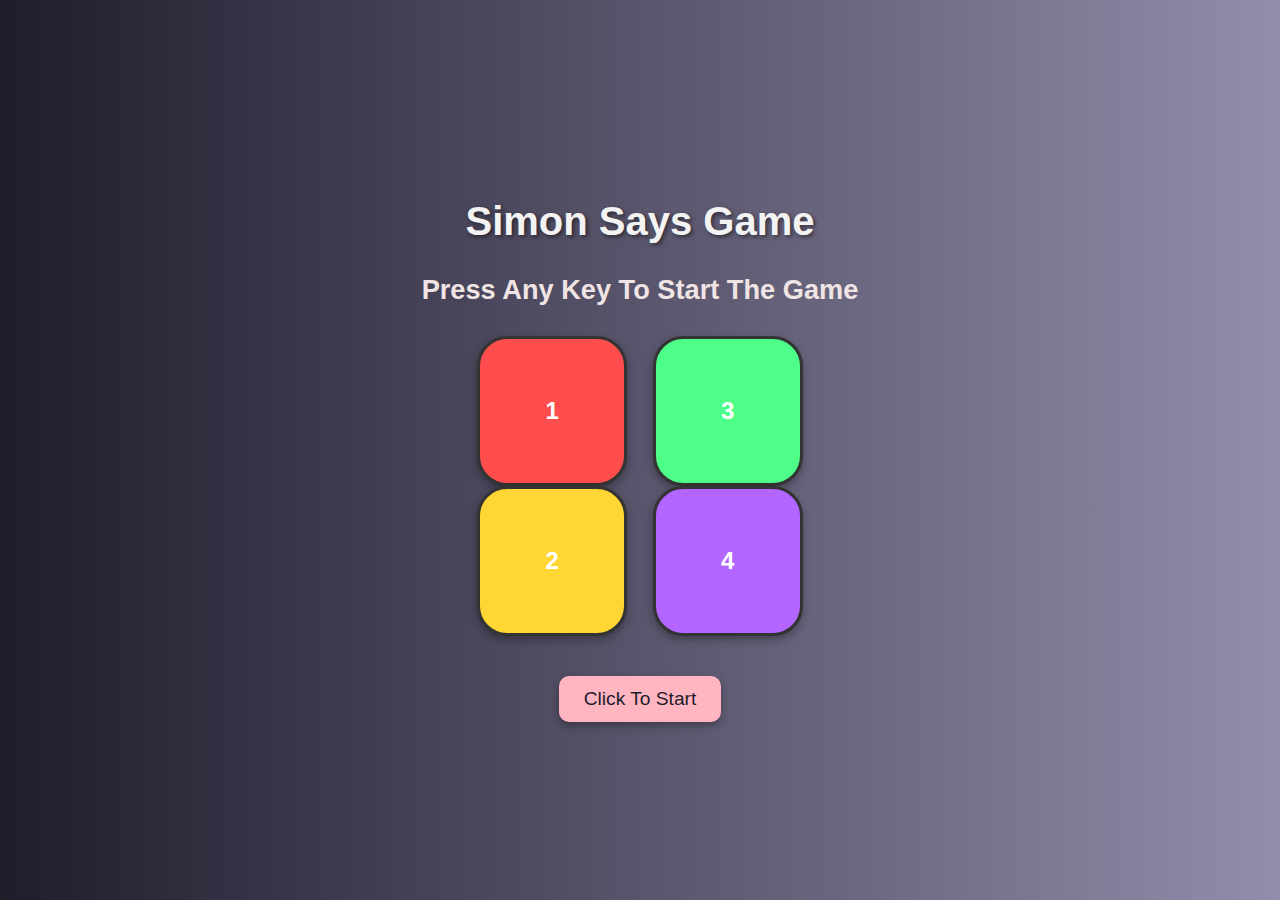
<file: index.html>
<!DOCTYPE html>
<html lang="en">
<head>
    <meta charset="UTF-8">
    <meta name="viewport" content="width=device-width, initial-scale=1.0">
    <title>Simon Game</title>
    <link rel="stylesheet" href="./pro.css">
</head>
<body>
    <h1>Simon Says Game</h1>
    <h2>Press Any Key To Start The Game</h2>
    <div class="btn-container">
        <div class="line-1">
            <div class="btn red" type="button" id="red">1</div>
            <div class="btn yellow" type="button" id="yellow">2</div>
        </div>
        <div class="line-2">
            <div class="btn green" type="button" id="green">3</div>
            <div class="btn purple" type="button" id="purple">4</div> <!-- Corrected "purpule" to "purple" -->
        </div>
    </div>
    <button>Click To Start</button>

    <script src="./pro.js"></script>
</body>
</html>
</file>
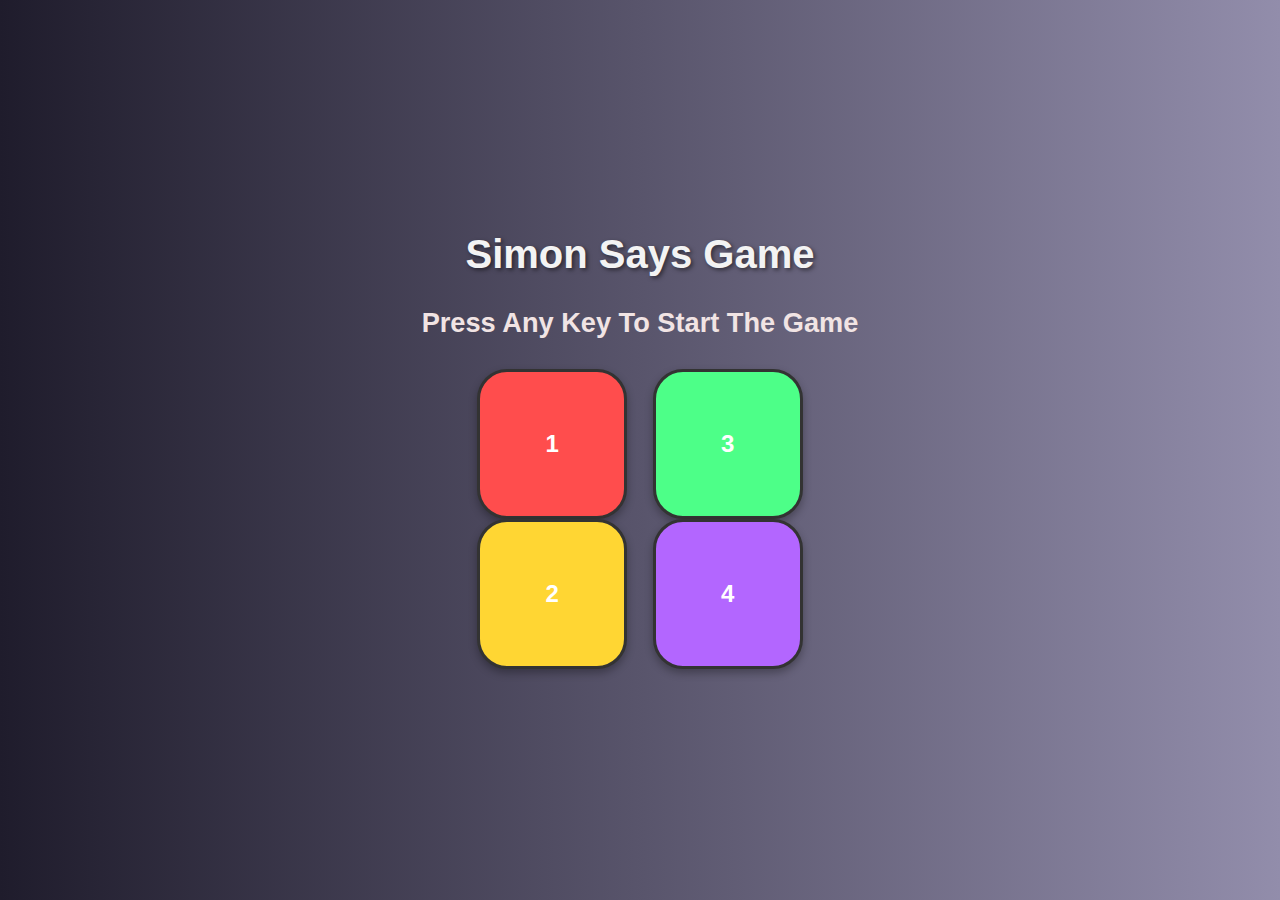
<file: pro.html>
<!DOCTYPE html>
<html lang="en">
<head>
    <meta charset="UTF-8">
    <meta name="viewport" content="width=device-width, initial-scale=1.0">
    <title>Simon Game</title>
    <link rel="stylesheet" href="./pro.css">
</head>
<body>
    <h1>Simon Says Game</h1>
    <h2>Press Any Key To Start The Game</h2>
    <div class="btn-container">
        <div class="line-1">
            <div class="btn red" type="button" id="red">1</div>
            <div class="btn yellow" type="button" id="yellow">2</div>
        </div>
        <div class="line-2">
            <div class="btn green" type="button" id="green">3</div>
            <div class="btn purple" type="button" id="purple">4</div> <!-- Corrected "purpule" to "purple" -->
        </div>
    </div>

    <script src="./pro.js"></script>
</body>
</html>
</file>
<file: pro.css>
/* Global styling */
* {
    margin: 0;
    padding: 0;
    box-sizing: border-box;
}

body {
    text-align: center;
    font-family: 'Arial', sans-serif;
    background: linear-gradient(to right, #1f1c2c, #928dab);
    color: #f3f3f3;
    display: flex;
    flex-direction: column;
    align-items: center;
    justify-content: center;
    height: 100vh;
    overflow: hidden;
}

h1 {
    font-size: 2.5rem;
    margin: 20px;
    text-shadow: 2px 2px 4px rgba(0, 0, 0, 0.5);
}

h2 {
    font-size: 1.7rem;
    margin: 10px 0;
    color: #f1e4e4;
}

/* Button styling */
button {
    background-color: #ffb6c1;
    cursor: pointer;
    border-radius: 10px;
    padding: 12px 25px;
    border: none;
    font-size: 1.2rem;
    margin-top: 20px;
    box-shadow: 0px 4px 8px rgba(0, 0, 0, 0.3);
    color: #1f1c2c;
    transition: background-color 0.3s, transform 0.2s;
}

button:hover {
    background-color: #ff9aa2;
    transform: scale(1.05);
}

button:focus {
    outline: none;
}

/* Button container */
.btn-container {
    display: flex;
    justify-content: center;
    flex-wrap: wrap;
    gap: 1.6rem;
    margin: 20px;
}

.line {
    display: flex;
    gap: 1.6rem;
}

.btn {
    border: 3px solid #333;
    width: 150px;
    height: 150px;
    border-radius: 20%;
    cursor: pointer;
    transition: background-color 0.3s, box-shadow 0.2s;
    color: #fff;
    font-size: 1.5rem;
    font-weight: bold;
    display: flex;
    align-items: center;
    justify-content: center;
    box-shadow: 0px 4px 8px rgba(0, 0, 0, 0.3);
}

.btn:hover {
    box-shadow: 0px 6px 12px rgba(0, 0, 0, 0.5);
}

.red {
    background-color: #ff4d4d;
}

.yellow {
    background-color: #ffd633;
}

.green {
    background-color: #4dff88;
}

.purple {
    background-color: #b366ff;
}

/* Flash effects */
.flash {
    background-color: #ffffff !important;
    box-shadow: 0px 0px 15px rgba(255, 255, 255, 0.8);
}

.userflash {
    background-color: rgb(129, 204, 129);
}

/* Responsive adjustments */
@media (max-width: 768px) {
    .btn-container {
        gap: 1rem;
    }

    .btn {
        width: 120px;
        height: 120px;
    }

    button {
        font-size: 1rem;
        padding: 10px 20px;
    }
}

@media (max-width: 480px) {
    h1 {
        font-size: 1.8rem;
    }

    h2 {
        font-size: 1.2rem;
    }

    .btn-container {
        flex-direction: column;
        gap: 1rem;
    }

    .line {
        flex-direction: column;
    }

    .btn {
        width: 100px;
        height: 100px;
    }
}
</file>
